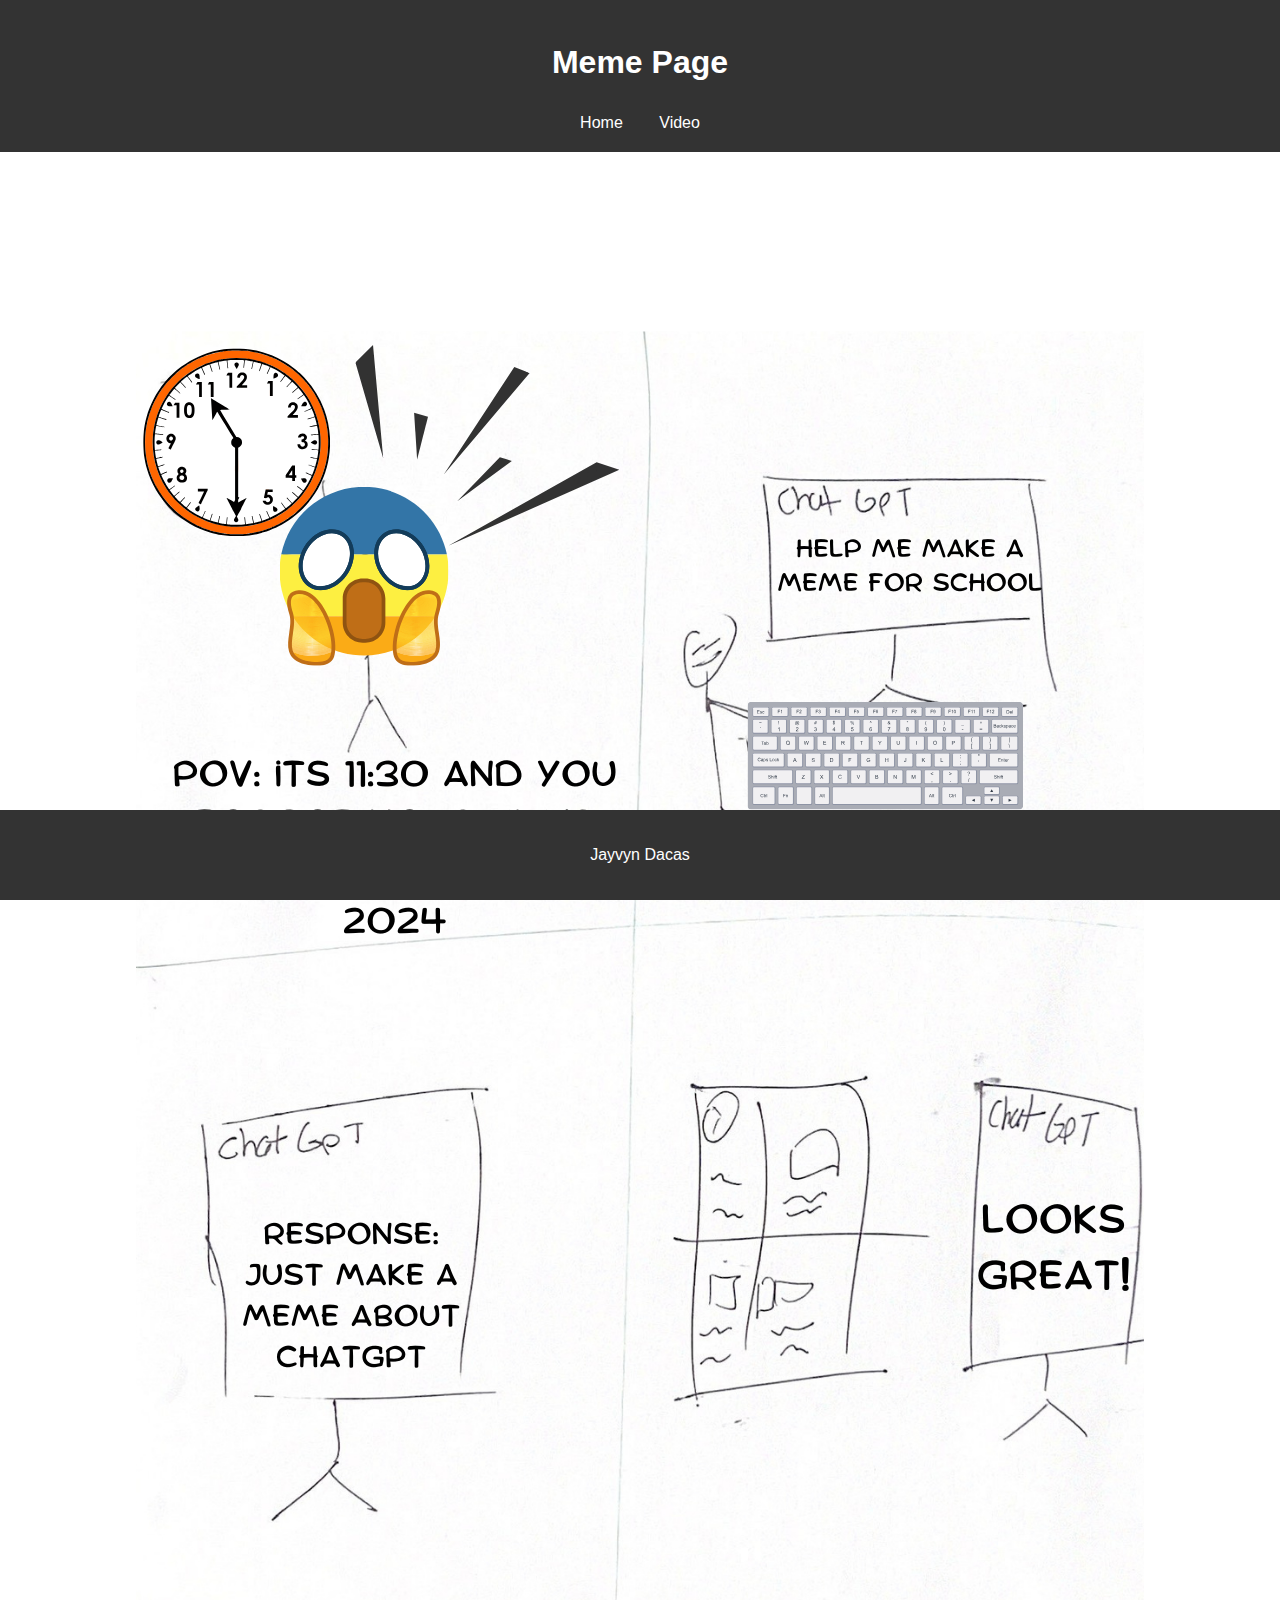
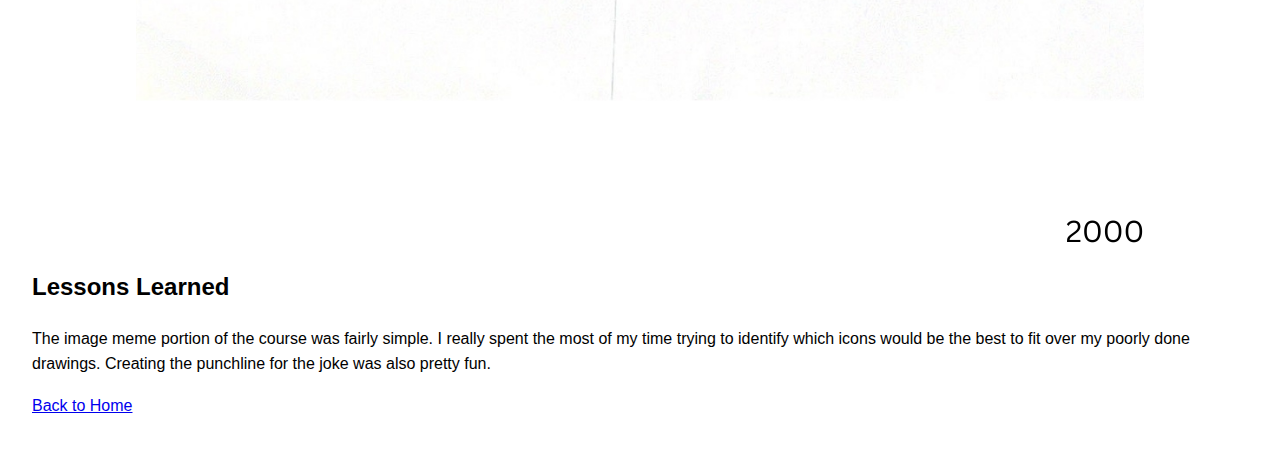
<file: Meme.html>
<!DOCTYPE html>
<html lang="en">
<head>
    <meta charset="UTF-8">
    <meta name="viewport" content="width=device-width, initial-scale=1.0">
    <title>Meme Page</title>
    <link rel="stylesheet" href="MockStyle.css">
</head>
<body>
    <header>
        <h1>Meme Page</h1>
        <nav>
            <a href="index.html">Home</a>
            <a href="Summary.html">Video</a>
        </nav>
    </header>
    <main>
        <img src="Dacas_Meme.png" alt="Description of meme">
        <h2>Lessons Learned</h2>
        <p>The image meme portion of the course was fairly simple. I really spent the most of my time trying to identify which icons would be the best to fit over my poorly done drawings. Creating the punchline for the joke was also pretty fun.</p>
        <p><a href="index.html">Back to Home</a></p> <!-- Link to go back to index.html -->
    </main>
    <footer>
        <p>Jayvyn Dacas</p>
    </footer>
</body>
</html>
</file>
<file: MockStyle.css>
body {
    font-family: Arial, sans-serif;
    line-height: 1.6;
    margin: 0;
    padding: 0;
}

header {
    background: #333;
    color: #fff;
    padding: 1rem 0;
    text-align: center;
}

nav a {
    color: #fff;
    margin: 0 1rem;
    text-decoration: none;
}

nav a:hover {
    text-decoration: underline;
}

main {
    padding: 2rem;
}

footer {
    background: #333;
    color: #fff;
    text-align: center;
    padding: 1rem 0;
    position: fixed;
    width: 100%;
    bottom: 0;
}

img, audio, video {
    display: block;
    margin: 0 auto;
    max-width: 100%;
}
</file>
